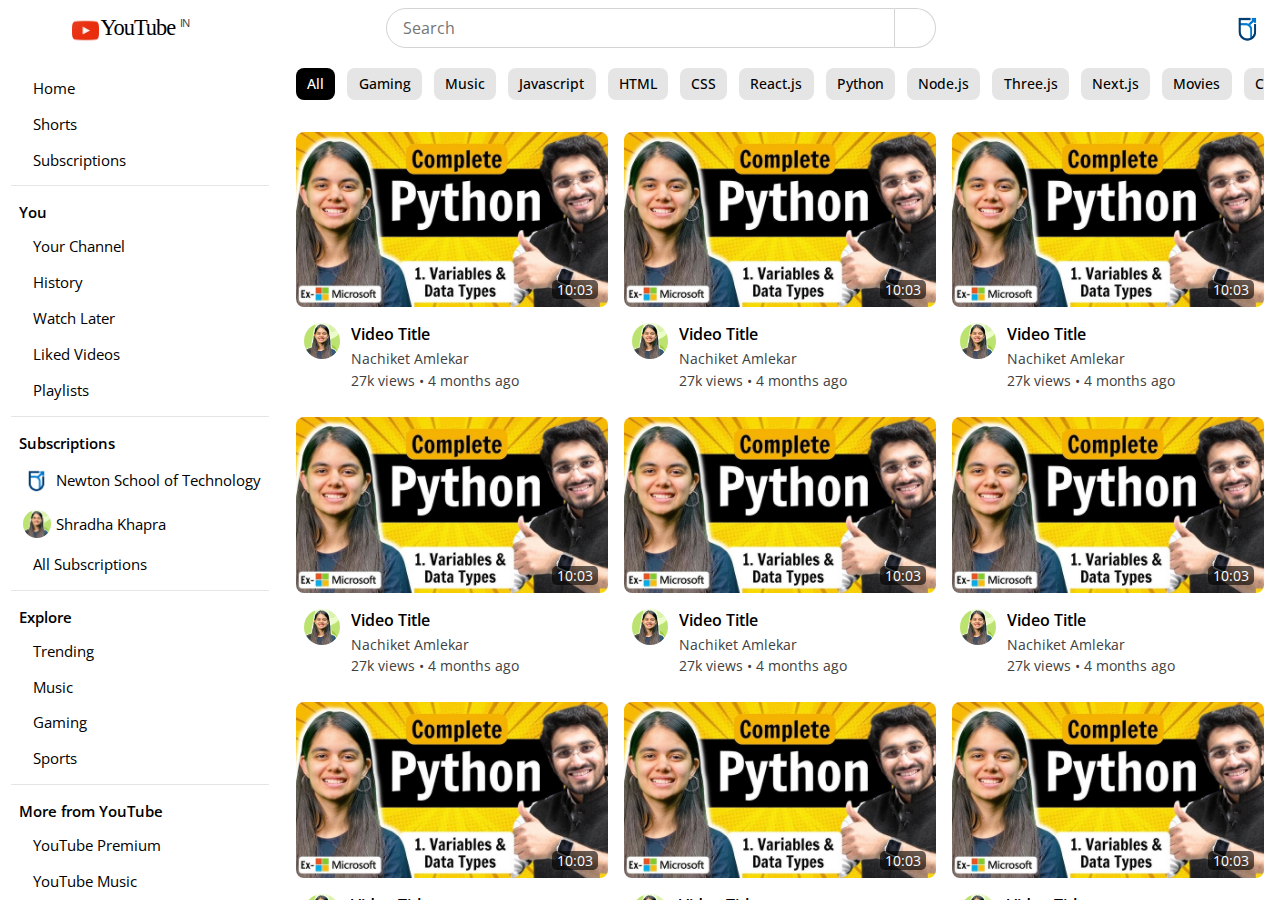
<file: index.html>
<!DOCTYPE html>
<html lang="en">
<head>
    <meta charset="UTF-8">
    <meta name="viewport" content="width=device-width, initial-scale=1.0">
    <title>Youtube Clone</title>
    <link rel="stylesheet" href="https://unicons.iconscout.com/release/v4.0.8/css/line.css">
    <link rel="stylesheet" href="style.css">
    <link rel="preconnect" href="https://fonts.googleapis.com">
<link rel="preconnect" href="https://fonts.gstatic.com" crossorigin>
<link href="https://fonts.googleapis.com/css2?family=Open+Sans:ital,wght@0,300..800;1,300..800&display=swap" rel="stylesheet">
<link href="https://db.onlinewebfonts.com/c/b491db99790e4fce858c18892824b2a5?family=Trade+Gothic+Next+LT+Pro+BdCn" rel="stylesheet">
<link href="https://db.onlinewebfonts.com/c/72eadd18f904323febf7fefb086fde78?family=Trade+Gothic+Next+LT+Pro+Cn" rel="stylesheet">
<link rel="icon" href="logo.png">

</head>
<body class="sidebar-hidden">
    <div class="container">
        <!-- Header  /   Navbar  -->
        <header>
            <nav class="navbar">
                <div class="nav-section nav-left">
                    <button class="nav-button menu-button">
                        <i class="uil uil-bars"></i>
                    </button>
                    <a href="index.html" class="nav-logo">
                        <img src="logo.png" alt="Logo" class="logo-img">
                        <h2 class="logo-text">YouTube<sup>IN</sup></h2>
                    </a>
                </div>

                <div class="nav-section nav-center">
                    <form action="#" class="search-form">
                        <input type="search" required placeholder="Search" class="search-input">
                        <button class="nav-button search-button">
                            <i class="uil uil-search"></i>
                        </button>
                    </form>

                    <button class="nav-button mic-button">
                        <i class="uil uil-microphone"></i>
                    </button>
                </div>

                <div class="nav-section nav-right">
                    <button class="nav-button search-button">
                        <i class="uil uil-search"></i>
                    </button>
                    <button class="nav-button theme-button">
                        <i class="uil uil-moon"></i>
                    </button>
                    <img src="main-icon.png" alt="User img" class="user-img">
                </div>
            </nav>
        </header>

        <main class="main-layout">
            <div class="screen-overlay"></div>
            <!-- Sidebar  -->
            <aside class="sidebar">
                <div class="nav-section nav-left">
                    <button class="nav-button menu-button">
                        <i class="uil uil-bars"></i>
                    </button>
                    <a href="#" class="nav-logo">
                        <img src="logo.png" alt="Logo" class="logo-img">
                        <h2 class="logo-text">YouTube<sup>IN</sup></h2>
                    </a>
                </div>
                <div class="link-container">
                    <div class="link-section">
                        <a href="#" class="link-item">
                            <i class="uil uil-estate"></i> Home
                        </a>
                    </div>
                    <div class="link-section">
                        <a href="#" class="link-item">
                            <i class="uil uil-video"></i> Shorts
                        </a>
                    </div>
                    <div class="link-section">
                        <a href="#" class="link-item">
                            <i class="uil uil-tv-retro"></i> Subscriptions
                        </a>
                    </div>
                    <div class="section-seperator"></div>

                    <div class="link-section">
                        <h4 class="section-title">You</h4>
                        <a href="#" class="link-item">
                            <i class="uil uil-user-square"></i> Your Channel
                        </a>
                    </div>
                    <div class="link-section">
                        <a href="#" class="link-item">
                            <i class="uil uil-history"></i> History
                        </a>
                    </div>
                    <div class="link-section">
                        <a href="#" class="link-item">
                            <i class="uil uil-clock"></i> Watch Later
                        </a>
                    </div>
                    <div class="link-section">
                        <a href="#" class="link-item">
                            <i class="uil uil-thumbs-up"></i> Liked Videos
                        </a>
                    </div>
                    <div class="link-section">
                        <a href="#" class="link-item">
                            <i class="uil uil-document-layout-right"></i> Playlists
                        </a>
                    </div>
                    <div class="section-seperator"></div>

                    <div class="link-section">
                        <h4 class="section-title">Subscriptions</h4>
                        <a href="#" class="link-item">
                            <img src="main-icon.png" alt="icon" class="icon"> Newton School of Technology
                        </a>
                    </div>
                    <div class="link-section">
                        <a href="#" class="link-item">
                            <img src="icon.png" alt="icon" class="icon"> Shradha Khapra
                        </a>
                    </div>
                    <div class="link-section">
                        <a href="#" class="link-item">
                            <i class="uil uil-list-ul"></i> All Subscriptions
                        </a>
                    </div>
                    <div class="section-seperator"></div>

                    <div class="link-section">
                        <h4 class="section-title">Explore</h4>
                        <a href="#" class="link-item">
                            <i class="uil uil-fire"></i> Trending
                        </a>
                    </div>
                    <div class="link-section">
                        <a href="#" class="link-item">
                            <i class="uil uil-music"></i> Music
                        </a>
                    </div>
                    <div class="link-section">
                        <a href="#" class="link-item">
                            <i class="uil uil-basketball"></i> Gaming
                        </a>
                    </div>
                    <div class="link-section">
                        <a href="#" class="link-item">
                            <i class="uil uil-trophy"></i> Sports
                        </a>
                    </div>
                    <div class="section-seperator"></div>

                    <div class="link-section">
                        <h4 class="section-title">More from YouTube</h4>
                        <a href="#" class="link-item">
                            <i class="uil uil-shield-plus"></i> YouTube Premium
                        </a>
                    </div>
                    <div class="link-section">
                        <a href="#" class="link-item">
                            <i class="uil uil-headphones-alt"></i> YouTube Music
                        </a>
                    </div>
                    <div class="link-section">
                        <a href="#" class="link-item">
                            <i class="uil uil-airplay"></i> YouTube Kids
                        </a>
                    </div>
                    <div class="section-seperator"></div>

                    <div class="link-section">
                        <a href="#" class="link-item">
                            <i class="uil uil-setting"></i> Settings
                        </a>
                    </div>
                    <div class="link-section">
                        <a href="#" class="link-item">
                            <i class="uil uil-file-medical-alt"></i> Report
                        </a>
                    </div>
                    <div class="link-section">
                        <a href="#" class="link-item">
                            <i class="uil uil-question-circle"></i> Help
                        </a>
                    </div>
                    <div class="link-section">
                        <a href="#" class="link-item">
                            <i class="uil uil-exclamation-triangle"></i> Feedback
                        </a>
                    </div>
                    <div class="section-seperator"></div>
                </div>
            </aside>

            <div class="content-wrapper">
                <!-- Category List  -->
                <div class="category-list">
                    <button class="category-button active">All</button>
                    <button class="category-button">Gaming</button>
                    <button class="category-button">Music</button>
                    <button class="category-button">Javascript</button>
                    <button class="category-button">HTML</button>
                    <button class="category-button">CSS</button>
                    <button class="category-button">React.js</button>
                    <button class="category-button">Python</button>
                    <button class="category-button">Node.js</button>
                    <button class="category-button">Three.js</button>
                    <button class="category-button">Next.js</button>
                    <button class="category-button">Movies</button>
                    <button class="category-button">C++</button>
                    <button class="category-button">Java</button>
                    <button class="category-button">Coding</button>
                    <button class="category-button">Typescript</button>
                    <button class="category-button">MongoDB</button>
                    <button class="category-button">Express.js</button>
                    <button class="category-button">Django</button>
                    <button class="category-button">Trailers</button>
                    <button class="category-button">Teasers</button>
                    <button class="category-button">DSA</button>
                    <button class="category-button">NST</button>
                    <button class="category-button">NSAT</button>
                </div>

                <!-- Video List  -->
                <div class="video-list">
                    <a href="play-vid.html" class="video-card">
                        <div class="thumbnail-container">
                            <img src="thumbnail.png" alt="Thumbnail" class="thumbnail">
                            <p class="duration">10:03</p>
                        </div>
                        <div class="video-info">
                            <img src="icon.png" alt="icon" class="icon">
                            <div class="video-details">
                                <h2 class="title">Video Title</h2>
                                <p class="channel-name">Nachiket Amlekar</p>
                                <p class="views">27k views &bull; 4 months ago</p>
                            </div>
                        </div>
                    </a> 
                    <a href="#" class="video-card">
                        <div class="thumbnail-container">
                            <img src="thumbnail.png" alt="Thumbnail" class="thumbnail">
                            <p class="duration">10:03</p>
                        </div>
                        <div class="video-info">
                            <img src="icon.png" alt="icon" class="icon">
                            <div class="video-details">
                                <h2 class="title">Video Title</h2>
                                <p class="channel-name">Nachiket Amlekar</p>
                                <p class="views">27k views &bull; 4 months ago</p>
                            </div>
                        </div>
                    </a>
                    <a href="#" class="video-card">
                        <div class="thumbnail-container">
                            <img src="thumbnail.png" alt="Thumbnail" class="thumbnail">
                            <p class="duration">10:03</p>
                        </div>
                        <div class="video-info">
                            <img src="icon.png" alt="icon" class="icon">
                            <div class="video-details">
                                <h2 class="title">Video Title</h2>
                                <p class="channel-name">Nachiket Amlekar</p>
                                <p class="views">27k views &bull; 4 months ago</p>
                            </div>
                        </div>
                    </a>
                    <a href="#" class="video-card">
                        <div class="thumbnail-container">
                            <img src="thumbnail.png" alt="Thumbnail" class="thumbnail">
                            <p class="duration">10:03</p>
                        </div>
                        <div class="video-info">
                            <img src="icon.png" alt="icon" class="icon">
                            <div class="video-details">
                                <h2 class="title">Video Title</h2>
                                <p class="channel-name">Nachiket Amlekar</p>
                                <p class="views">27k views &bull; 4 months ago</p>
                            </div>
                        </div>
                    </a>
                    <a href="#" class="video-card">
                        <div class="thumbnail-container">
                            <img src="thumbnail.png" alt="Thumbnail" class="thumbnail">
                            <p class="duration">10:03</p>
                        </div>
                        <div class="video-info">
                            <img src="icon.png" alt="icon" class="icon">
                            <div class="video-details">
                                <h2 class="title">Video Title</h2>
                                <p class="channel-name">Nachiket Amlekar</p>
                                <p class="views">27k views &bull; 4 months ago</p>
                            </div>
                        </div>
                    </a>
                    <a href="#" class="video-card">
                        <div class="thumbnail-container">
                            <img src="thumbnail.png" alt="Thumbnail" class="thumbnail">
                            <p class="duration">10:03</p>
                        </div>
                        <div class="video-info">
                            <img src="icon.png" alt="icon" class="icon">
                            <div class="video-details">
                                <h2 class="title">Video Title</h2>
                                <p class="channel-name">Nachiket Amlekar</p>
                                <p class="views">27k views &bull; 4 months ago</p>
                            </div>
                        </div>
                    </a> 
                    <a href="#" class="video-card">
                        <div class="thumbnail-container">
                            <img src="thumbnail.png" alt="Thumbnail" class="thumbnail">
                            <p class="duration">10:03</p>
                        </div>
                        <div class="video-info">
                            <img src="icon.png" alt="icon" class="icon">
                            <div class="video-details">
                                <h2 class="title">Video Title</h2>
                                <p class="channel-name">Nachiket Amlekar</p>
                                <p class="views">27k views &bull; 4 months ago</p>
                            </div>
                        </div>
                    </a> 
                    <a href="#" class="video-card">
                        <div class="thumbnail-container">
                            <img src="thumbnail.png" alt="Thumbnail" class="thumbnail">
                            <p class="duration">10:03</p>
                        </div>
                        <div class="video-info">
                            <img src="icon.png" alt="icon" class="icon">
                            <div class="video-details">
                                <h2 class="title">Video Title</h2>
                                <p class="channel-name">Nachiket Amlekar</p>
                                <p class="views">27k views &bull; 4 months ago</p>
                            </div>
                        </div>
                    </a> 
                    <a href="#" class="video-card">
                        <div class="thumbnail-container">
                            <img src="thumbnail.png" alt="Thumbnail" class="thumbnail">
                            <p class="duration">10:03</p>
                        </div>
                        <div class="video-info">
                            <img src="icon.png" alt="icon" class="icon">
                            <div class="video-details">
                                <h2 class="title">Video Title</h2>
                                <p class="channel-name">Nachiket Amlekar</p>
                                <p class="views">27k views &bull; 4 months ago</p>
                            </div>
                        </div>
                    </a> 
                    <a href="#" class="video-card">
                        <div class="thumbnail-container">
                            <img src="thumbnail.png" alt="Thumbnail" class="thumbnail">
                            <p class="duration">10:03</p>
                        </div>
                        <div class="video-info">
                            <img src="icon.png" alt="icon" class="icon">
                            <div class="video-details">
                                <h2 class="title">Video Title</h2>
                                <p class="channel-name">Nachiket Amlekar</p>
                                <p class="views">27k views &bull; 4 months ago</p>
                            </div>
                        </div>
                    </a> 
                    <a href="#" class="video-card">
                        <div class="thumbnail-container">
                            <img src="thumbnail.png" alt="Thumbnail" class="thumbnail">
                            <p class="duration">10:03</p>
                        </div>
                        <div class="video-info">
                            <img src="icon.png" alt="icon" class="icon">
                            <div class="video-details">
                                <h2 class="title">Video Title</h2>
                                <p class="channel-name">Nachiket Amlekar</p>
                                <p class="views">27k views &bull; 4 months ago</p>
                            </div>
                        </div>
                    </a> 
                    <a href="#" class="video-card">
                        <div class="thumbnail-container">
                            <img src="thumbnail.png" alt="Thumbnail" class="thumbnail">
                            <p class="duration">10:03</p>
                        </div>
                        <div class="video-info">
                            <img src="icon.png" alt="icon" class="icon">
                            <div class="video-details">
                                <h2 class="title">Video Title</h2>
                                <p class="channel-name">Nachiket Amlekar</p>
                                <p class="views">27k views &bull; 4 months ago</p>
                            </div>
                        </div>
                    </a> 
                    <a href="#" class="video-card">
                        <div class="thumbnail-container">
                            <img src="thumbnail.png" alt="Thumbnail" class="thumbnail">
                            <p class="duration">10:03</p>
                        </div>
                        <div class="video-info">
                            <img src="icon.png" alt="icon" class="icon">
                            <div class="video-details">
                                <h2 class="title">Video Title</h2>
                                <p class="channel-name">Nachiket Amlekar</p>
                                <p class="views">27k views &bull; 4 months ago</p>
                            </div>
                        </div>
                    </a> 
                </div>
            </div>


        </main>
    </div>
    <script src="script.js"></script>
</body>
</html>
</file>
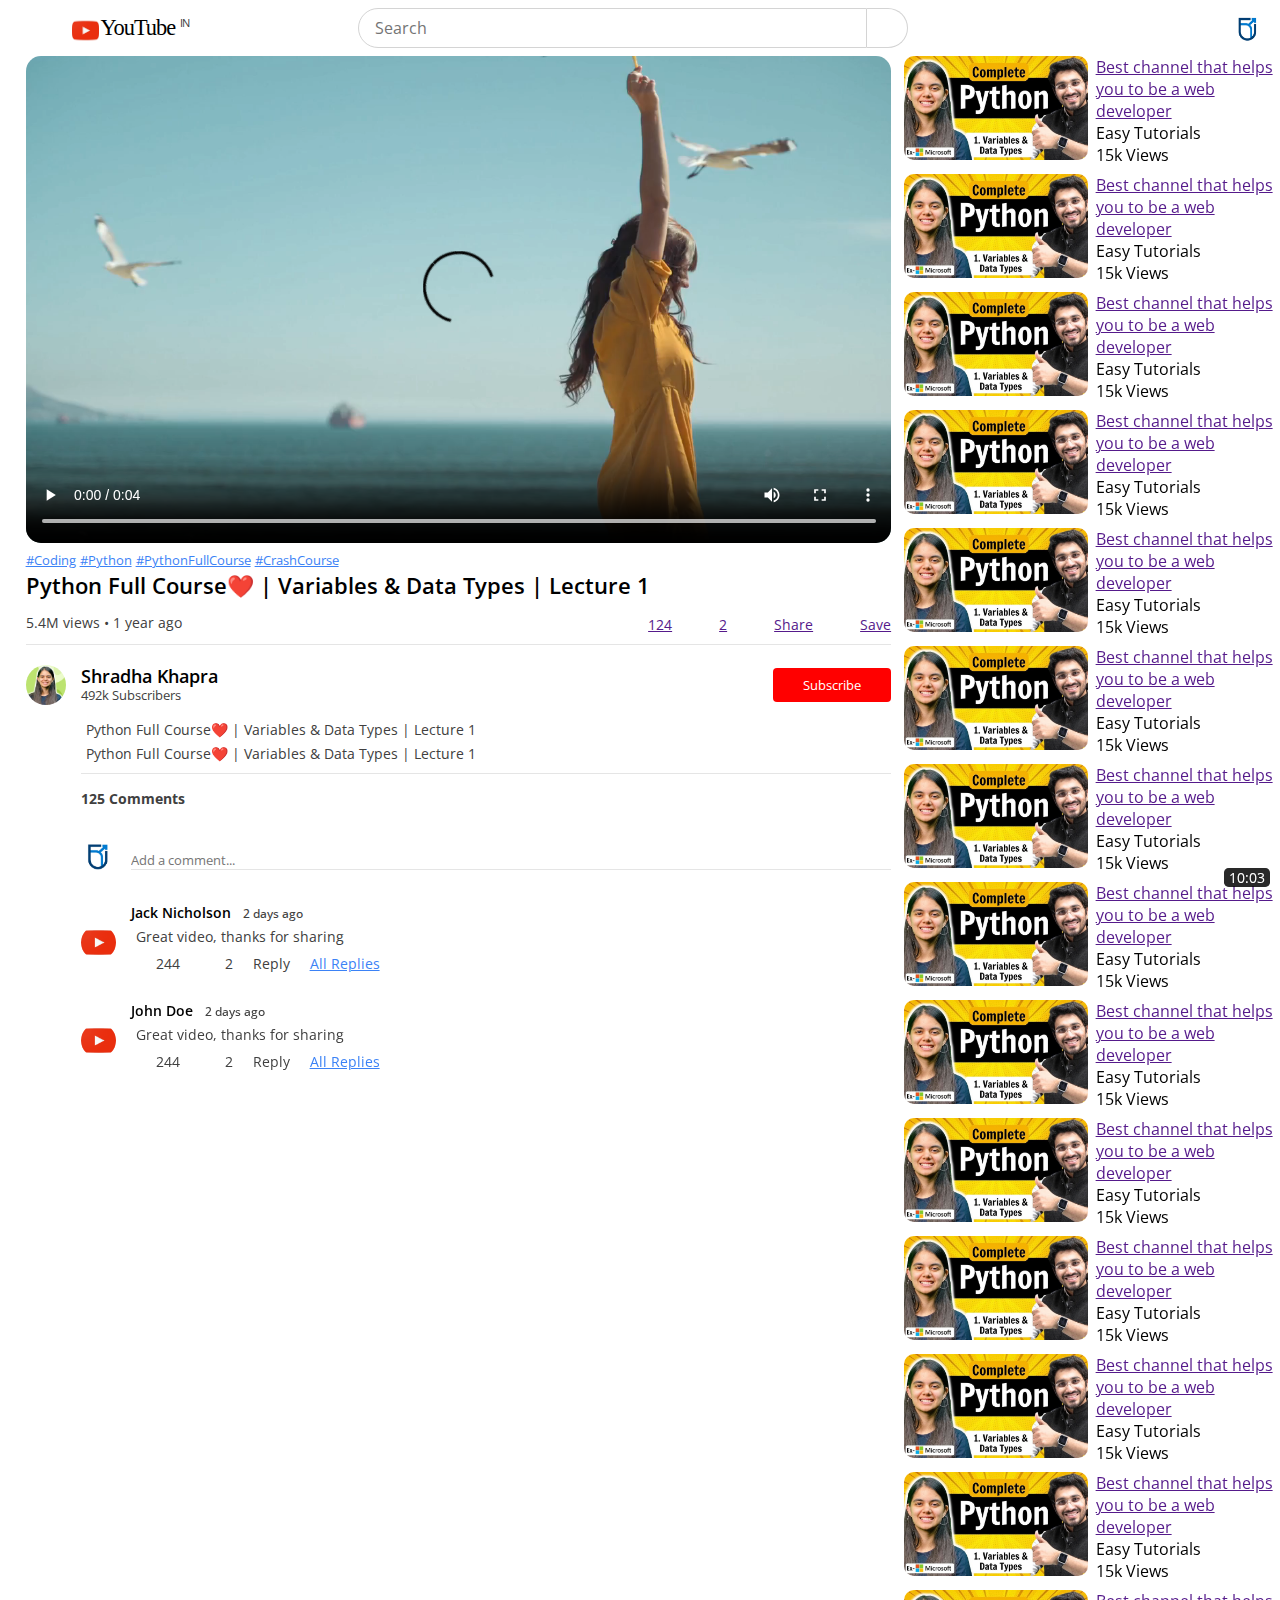
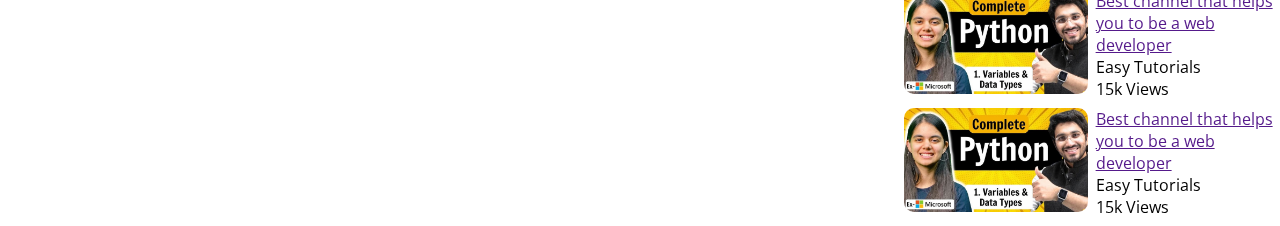
<file: play-vid.html>
<!DOCTYPE html>
<html lang="en">
<head>
    <meta charset="UTF-8">
    <meta name="viewport" content="width=device-width, initial-scale=1.0">
    <title>Play Video</title>
    <link rel="stylesheet" href="https://unicons.iconscout.com/release/v4.0.8/css/line.css">
    <link rel="stylesheet" href="style1.css">
    <link rel="preconnect" href="https://fonts.googleapis.com">
<link rel="preconnect" href="https://fonts.gstatic.com" crossorigin>
<link href="https://fonts.googleapis.com/css2?family=Open+Sans:ital,wght@0,300..800;1,300..800&display=swap" rel="stylesheet">
<link href="https://db.onlinewebfonts.com/c/b491db99790e4fce858c18892824b2a5?family=Trade+Gothic+Next+LT+Pro+BdCn" rel="stylesheet">
<link href="https://db.onlinewebfonts.com/c/72eadd18f904323febf7fefb086fde78?family=Trade+Gothic+Next+LT+Pro+Cn" rel="stylesheet">
<link rel="icon" href="logo.png">
</head>
<body class="sidebar-hidden">
    <div class="container">
        <header>
            <nav class="navbar">
                <div class="nav-section nav-left">
                    <button class="nav-button menu-button">
                        <i class="uil uil-bars"></i>
                    </button>
                    <a href="index.html" class="nav-logo">
                        <img src="logo.png" alt="Logo" class="logo-img">
                        <h2 class="logo-text">YouTube<sup>IN</sup></h2>
                    </a>
                </div>

                <div class="nav-section nav-center">
                    <form action="#" class="search-form">
                        <input type="search" required placeholder="Search" class="search-input">
                        <button class="nav-button search-button">
                            <i class="uil uil-search"></i>
                        </button>
                    </form>

                    <button class="nav-button mic-button">
                        <i class="uil uil-microphone"></i>
                    </button>
                </div>

                <div class="nav-section nav-right">
                    <button class="nav-button search-button">
                        <i class="uil uil-search"></i>
                    </button>
                    <button class="nav-button theme-button">
                        <i class="uil uil-moon"></i>
                    </button>
                    <img src="main-icon.png" alt="User img" class="user-img">
                </div>
            </nav>
        </header>
        <div class="main-layout">
            <div class="screen-overlay"></div>
            <aside class="sidebar">
                <div class="nav-section nav-left">
                    <button class="nav-button menu-button">
                        <i class="uil uil-bars"></i>
                    </button>
                    <a href="#" class="nav-logo">
                        <img src="logo.png" alt="Logo" class="logo-img">
                        <h2 class="logo-text">YouTube<sup>IN</sup></h2>
                    </a>
                </div>
                <div class="link-container">
                    <div class="link-section">
                        <a href="#" class="link-item">
                            <i class="uil uil-estate"></i> Home
                        </a>
                    </div>
                    <div class="link-section">
                        <a href="#" class="link-item">
                            <i class="uil uil-video"></i> Shorts
                        </a>
                    </div>
                    <div class="link-section">
                        <a href="#" class="link-item">
                            <i class="uil uil-tv-retro"></i> Subscriptions
                        </a>
                    </div>
                    <div class="section-seperator"></div>

                    <div class="link-section">
                        <h4 class="section-title">You</h4>
                        <a href="#" class="link-item">
                            <i class="uil uil-user-square"></i> Your Channel
                        </a>
                    </div>
                    <div class="link-section">
                        <a href="#" class="link-item">
                            <i class="uil uil-history"></i> History
                        </a>
                    </div>
                    <div class="link-section">
                        <a href="#" class="link-item">
                            <i class="uil uil-clock"></i> Watch Later
                        </a>
                    </div>
                    <div class="link-section">
                        <a href="#" class="link-item">
                            <i class="uil uil-thumbs-up"></i> Liked Videos
                        </a>
                    </div>
                    <div class="link-section">
                        <a href="#" class="link-item">
                            <i class="uil uil-document-layout-right"></i> Playlists
                        </a>
                    </div>
                    <div class="section-seperator"></div>

                    <div class="link-section">
                        <h4 class="section-title">Subscriptions</h4>
                        <a href="#" class="link-item">
                            <img src="main-icon.png" alt="icon" class="icon"> Newton School of Technology
                        </a>
                    </div>
                    <div class="link-section">
                        <a href="#" class="link-item">
                            <img src="icon.png" alt="icon" class="icon"> Shradha Khapra
                        </a>
                    </div>
                    <div class="link-section">
                        <a href="#" class="link-item">
                            <i class="uil uil-list-ul"></i> All Subscriptions
                        </a>
                    </div>
                    <div class="section-seperator"></div>

                    <div class="link-section">
                        <h4 class="section-title">Explore</h4>
                        <a href="#" class="link-item">
                            <i class="uil uil-fire"></i> Trending
                        </a>
                    </div>
                    <div class="link-section">
                        <a href="#" class="link-item">
                            <i class="uil uil-music"></i> Music
                        </a>
                    </div>
                    <div class="link-section">
                        <a href="#" class="link-item">
                            <i class="uil uil-basketball"></i> Gaming
                        </a>
                    </div>
                    <div class="link-section">
                        <a href="#" class="link-item">
                            <i class="uil uil-trophy"></i> Sports
                        </a>
                    </div>
                    <div class="section-seperator"></div>

                    <div class="link-section">
                        <h4 class="section-title">More from YouTube</h4>
                        <a href="#" class="link-item">
                            <i class="uil uil-shield-plus"></i> YouTube Premium
                        </a>
                    </div>
                    <div class="link-section">
                        <a href="#" class="link-item">
                            <i class="uil uil-headphones-alt"></i> YouTube Music
                        </a>
                    </div>
                    <div class="link-section">
                        <a href="#" class="link-item">
                            <i class="uil uil-airplay"></i> YouTube Kids
                        </a>
                    </div>
                    <div class="section-seperator"></div>

                    <div class="link-section">
                        <a href="#" class="link-item">
                            <i class="uil uil-setting"></i> Settings
                        </a>
                    </div>
                    <div class="link-section">
                        <a href="#" class="link-item">
                            <i class="uil uil-file-medical-alt"></i> Report
                        </a>
                    </div>
                    <div class="link-section">
                        <a href="#" class="link-item">
                            <i class="uil uil-question-circle"></i> Help
                        </a>
                    </div>
                    <div class="link-section">
                        <a href="#" class="link-item">
                            <i class="uil uil-exclamation-triangle"></i> Feedback
                        </a>
                    </div>
                    <div class="section-seperator"></div>
                </div>
            </aside>
        </div>

    <div class="play-container">
        <div class="row">
            <div class="play-vid">
                <video controls autoplay>
                    <source src="video.mp4" type="video/mp4">
                </video>
                <div class="tags">
                    <a href="">#Coding</a> <a href="">#Python</a> <a href="">#PythonFullCourse</a> <a href="">#CrashCourse</a>
                </div>
                <h3>Python Full Course❤️ | Variables & Data Types | Lecture 1</h3>
                <div class="play-vid-info">
                    <p>5.4M views &bull; 1 year ago</p>
                    <div>
                        <a href=""><i class="uil uil-thumbs-up"></i>124</a>
                        <a href=""><i class="uil uil-thumbs-down"></i>2</a>
                        <a href=""><i class="uil uil-share"></i>Share</a>
                        <a href=""><i class="uil uil-save"></i>Save</a>
                    </div>
                </div>
                <hr>
                <div class="publisher">
                    <img src="icon.png" alt="">
                    <div>
                        <p>Shradha Khapra</p>
                        <span>492k Subscribers</span>
                    </div>
                    <button type="button">Subscribe</button>
                </div>
                <div class="vid-description">
                    <p>Python Full Course❤️ | Variables & Data Types | Lecture 1</p>
                    <p>Python Full Course❤️ | Variables & Data Types | Lecture 1</p> 
                    <hr>
                    <h4>125 Comments</h4>
                    <div class="add-comment">
                        <img src="main-icon.png" alt="icon">
                        <input type="text" placeholder="Add a comment...">
                    </div>
                    <div class="old-comment">
                        <img src="logo.png" alt="icon">
                        <div>
                            <h3>Jack Nicholson <span>2 days ago</span></h3>
                            <p>Great video, thanks for sharing</p>
                            <div class="comment-action">
                                <i class="uil uil-thumbs-up"></i>
                                <span>244</span>
                                <i class="uil uil-thumbs-down"></i>
                                <span>2</span>
                                <span>Reply</span>
                                <a href="">All Replies</a>
                            </div>
                        </div>
                    </div>
                    <div class="old-comment">
                        <img src="logo.png" alt="icon">
                        <div>
                            <h3>John Doe <span>2 days ago</span></h3>
                            <p>Great video, thanks for sharing</p>
                            <div class="comment-action">
                                <i class="uil uil-thumbs-up"></i>
                                <span>244</span>
                                <i class="uil uil-thumbs-down"></i>
                                <span>2</span>
                                <span>Reply</span>
                                <a href="">All Replies</a>
                            </div>
                        </div>
                    </div>
                </div>
            </div>
            <div class="right-sidebar">
                <div class="side-vid-list">
                    <a href="" class="small-thumbnail"><img src="thumbnail.png" alt=""><p class="duration">10:03</p></a>
                    <div class="vid-info">
                        <a href="">Best channel that helps you to be a web developer</a>
                        <p>Easy Tutorials</p>
                        <p>15k Views</p>
                    </div>
                </div>
                <div class="side-vid-list">
                    <a href="" class="small-thumbnail"><img src="thumbnail.png" alt=""><p class="duration">10:03</p></a>
                    <div class="vid-info">
                        <a href="">Best channel that helps you to be a web developer</a>
                        <p>Easy Tutorials</p>
                        <p>15k Views</p>
                    </div>
                </div>
                <div class="side-vid-list">
                    <a href="" class="small-thumbnail"><img src="thumbnail.png" alt=""></a>
                    <div class="vid-info">
                        <a href="">Best channel that helps you to be a web developer</a>
                        <p>Easy Tutorials</p>
                        <p>15k Views</p>
                    </div>
                </div>
                <div class="side-vid-list">
                    <a href="" class="small-thumbnail"><img src="thumbnail.png" alt=""></a>
                    <div class="vid-info">
                        <a href="">Best channel that helps you to be a web developer</a>
                        <p>Easy Tutorials</p>
                        <p>15k Views</p>
                    </div>
                </div>
                <div class="side-vid-list">
                    <a href="" class="small-thumbnail"><img src="thumbnail.png" alt=""></a>
                    <div class="vid-info">
                        <a href="">Best channel that helps you to be a web developer</a>
                        <p>Easy Tutorials</p>
                        <p>15k Views</p>
                    </div>
                </div>
                <div class="side-vid-list">
                    <a href="" class="small-thumbnail"><img src="thumbnail.png" alt=""></a>
                    <div class="vid-info">
                        <a href="">Best channel that helps you to be a web developer</a>
                        <p>Easy Tutorials</p>
                        <p>15k Views</p>
                    </div>
                </div>
                <div class="side-vid-list">
                    <a href="" class="small-thumbnail"><img src="thumbnail.png" alt=""></a>
                    <div class="vid-info">
                        <a href="">Best channel that helps you to be a web developer</a>
                        <p>Easy Tutorials</p>
                        <p>15k Views</p>
                    </div>
                </div>
                <div class="side-vid-list">
                    <a href="" class="small-thumbnail"><img src="thumbnail.png" alt=""></a>
                    <div class="vid-info">
                        <a href="">Best channel that helps you to be a web developer</a>
                        <p>Easy Tutorials</p>
                        <p>15k Views</p>
                    </div>
                </div>
                <div class="side-vid-list">
                    <a href="" class="small-thumbnail"><img src="thumbnail.png" alt=""></a>
                    <div class="vid-info">
                        <a href="">Best channel that helps you to be a web developer</a>
                        <p>Easy Tutorials</p>
                        <p>15k Views</p>
                    </div>
                </div>
                <div class="side-vid-list">
                    <a href="" class="small-thumbnail"><img src="thumbnail.png" alt=""></a>
                    <div class="vid-info">
                        <a href="">Best channel that helps you to be a web developer</a>
                        <p>Easy Tutorials</p>
                        <p>15k Views</p>
                    </div>
                </div>
                <div class="side-vid-list">
                    <a href="" class="small-thumbnail"><img src="thumbnail.png" alt=""></a>
                    <div class="vid-info">
                        <a href="">Best channel that helps you to be a web developer</a>
                        <p>Easy Tutorials</p>
                        <p>15k Views</p>
                    </div>
                </div>
                <div class="side-vid-list">
                    <a href="" class="small-thumbnail"><img src="thumbnail.png" alt=""></a>
                    <div class="vid-info">
                        <a href="">Best channel that helps you to be a web developer</a>
                        <p>Easy Tutorials</p>
                        <p>15k Views</p>
                    </div>
                </div>
                <div class="side-vid-list">
                    <a href="" class="small-thumbnail"><img src="thumbnail.png" alt=""></a>
                    <div class="vid-info">
                        <a href="">Best channel that helps you to be a web developer</a>
                        <p>Easy Tutorials</p>
                        <p>15k Views</p>
                    </div>
                </div>
                <div class="side-vid-list">
                    <a href="" class="small-thumbnail"><img src="thumbnail.png" alt=""></a>
                    <div class="vid-info">
                        <a href="">Best channel that helps you to be a web developer</a>
                        <p>Easy Tutorials</p>
                        <p>15k Views</p>
                    </div>
                </div>
                <div class="side-vid-list">
                    <a href="" class="small-thumbnail"><img src="thumbnail.png" alt=""></a>
                    <div class="vid-info">
                        <a href="">Best channel that helps you to be a web developer</a>
                        <p>Easy Tutorials</p>
                        <p>15k Views</p>
                    </div>
                </div>
            </div>
        </div>
    </div>
</div>
<script src="script1.js"></script>
</body>
</html>
</file>
<file: style.css>
*{
    margin: 0;
    padding: 0;
    box-sizing: border-box;
    font-family: "Open sans", sans-serif;
}

/* Color variables for light theme */
:root{
    --white-color: #fff;
    --light-gray-color: #e5e5e5;
    --black-color: #000;
    --light-white-color: #f0f0f0;
    --border-color: #d4d4d4;
    --primary-color: #3b82f6;
    --secondary-color: #404040;
    --overlay-dark-color: rgba(0,0,0,0.6);
}

body.dark-mode{
    --white-color: #171717;
    --light-gray-color: #404040;
    --black-color: #fff;
    --light-white-color: #333;
    --border-color: #737373;
    --secondary-color: #d4d4d4;
}

body{
    background: var(--white-color);
    color: var(--black-color);
}

.container{
    display: flex;
    flex-direction: column;
    max-height: 100vh;
}

header, .category-list{
    position: sticky;
    top: 0;
    z-index: 10;
    background: var(--white-color);
}

.navbar{
    display: flex;
    gap: 2rem;
    align-items: center;
    justify-content: space-between;
    padding: 0.5rem 1rem;
}

.container :where(.nav-section, .search-form, .nav-logo){
    display: flex;
    align-items: center;
}

.container .nav-section{
    gap: 1rem;
}

.container .nav-button{
    border: none;
    cursor: pointer;
    height: 40px;
    width: 40px;
    border-radius: 50%;
    background: none;
}

.container .nav-button:hover{
    background-color: var(--light-gray-color);
}

.container .nav-button i{
    color: var(--black-color);
    display: flex;
    font-size: 1.5rem;
    align-items: center;
    justify-content: center;
}

.container :where(.user-img){
    width: 32px;
    cursor: pointer;
    border-radius: 50%;
    background-color: var(--white-color);
}

.logo-img{
    width: 27px;
    margin-top: 4px;
    cursor: pointer;
}

.container .nav-logo{
    gap: 0.1rem;
    display: flex;
    align-items: center;
    justify-content: center; 
    text-decoration: none;
}

.container .nav-logo .logo-text{
    font-size: 1.4rem;
    letter-spacing: -1px;
    font-family: "Trade Gothic Next LT Pro Cn";
    color: var(--black-color);
    font-weight: 500;
}

.container .nav-logo .logo-text sup{
    font-size: 0.7rem;
    padding: 5px 5px 15px;
    font-weight: 400;
    opacity: 80%;
}

.navbar .nav-center{
    display: flex;
    gap: 0.5rem;
    width: 100%;
    justify-content: center;
}

.navbar .search-form{
    max-width: 550px;
    flex: 1;
    height: 40px;

}

.navbar .search-form .search-input{
    width: 100%;
    height: 100%;
    padding: 0 1rem;
    outline: none;
    font-size: 1rem;
    color: var(--black-color);
    background: var(--white-color);
    border: 1px solid var(--border-color);
    border-radius: 3.1rem 0 0 3.1rem;
}

.navbar .search-form .search-input:focus{
    border-color: var(--primary-color);
}

.navbar .search-form .search-button{
    width: auto;
    padding: 0 1.25rem;
    border-radius: 0 3.1rem 3.1rem 0;
    border: 1px solid var(--border-color);
    border-left: 0;
}

.navbar .nav-right .search-button{
    display: none;
}

.main-layout{
    display: flex;
    overflow-y: auto;
    scrollbar-color: #a6a6a6 transparent;
}

.main-layout .sidebar{
    width: 280px;
    padding: 0 0.7rem 0;
    background: var(--white-color);
}

body.sidebar-hidden .main-layout .sidebar{
    width: 0;
    padding: 0;
}

.main-layout .sidebar .nav-left{
    display: none;
    padding: 0.5rem 0.3rem;
}

.sidebar .link-container{
    overflow-y: auto;
    padding: 1rem 0 2rem;
    scrollbar-width: thin;
    height: calc(100vh - 60px);
    scrollbar-color: transparent transparent;
}

.sidebar .link-container:hover{
    scrollbar-color: #a6a6a6 transparent;
}

.sidebar .link-section .link-item{
    display: flex;
    align-items: center;
    font-size: 0.938rem;
    white-space: nowrap;
    padding: 0.37rem 0.75rem;
    margin-bottom: 0.25rem;
    border-radius: 0.5rem;
    color: var(--black-color);
    text-decoration: none;
}

.sidebar .link-section .link-item:hover{
    background: var(--light-gray-color);
}

.sidebar .link-section .link-item i{
    font-size: 1.4rem;
    margin-right: 0.63rem;
}

.sidebar .link-section .section-title{
    font-size: 0.938rem;
    font-weight: 600;
    color: var(--black-color);
    margin: 1rem 0 0.5rem 0.5rem;
}

.sidebar .section-seperator{
    height: 1px;
    margin: 0.625rem 0;
    background: var(--light-gray-color);
}

.main-layout .content-wrapper{
    padding: 0 1rem;
    overflow-x: hidden;
    width: 100%;
}

.content-wrapper .category-list{
    display: flex;
    gap: 0.75rem;
    overflow-x: auto;
    padding: 0.75rem 0 0.75rem;
    scrollbar-width: none;
}

.category-list .category-button{
    border: none;
    cursor: pointer;
    font-size: 0.9rem;
    font-weight: 500;
    background: var(--light-gray-color);
    padding: 0.4rem 0.7rem;
    border-radius: 0.5rem;
    color: var(--black-color);
    white-space: nowrap;
}

.category-list .category-button.active{
    color: var(--white-color);
    background-color: var(--black-color);
    pointer-events: none;
}

.category-list .category-button:hover{
    background: var(--border-color);
}

.content-wrapper .video-list{
    display: grid;
    gap: 1rem;
    padding: 1.25rem 0 4rem;
    grid-template-columns: repeat(auto-fill,minmax(300px,1fr));
}

.video-list .video-card{
    text-decoration: none;
}

.video-list .video-card .video-info{
    display: flex;
    gap: 0.7rem;
    padding: 0.7rem 0.5rem;
}

.video-list .video-card .thumbnail-container{
    position: relative;
}

.video-list .video-card .thumbnail{
    width: 100%;
    border-radius: 0.5rem;
    aspect-ratio: 16 / 9;
}

.video-list .video-card .duration{
    position: absolute;
    right: 0.65rem;
    bottom: 0.8rem;
    color: #fff;
    font-size: 0.875rem;
    padding: 0 0.3rem;
    border-radius: 0.3rem;
    background: var(--overlay-dark-color);
}

.video-list .video-card .icon{
    width: 36px;
    height: 36px;
    border-radius: 50%;
}

.link-section .link-item .icon{
    width: 28px;
    height: 28px;
    margin-right: 5px;
    border-radius: 50%;
}

.video-list .video-card .title{
    font-size: 1rem;
    font-weight: 600;
    color: var(--black-color);
    overflow: hidden;
    display: -webkit-box;
    -webkit-box-orient: vertical;
    -webkit-line-clamp: 2;
}

.video-list .video-card .title:hover{
    color: var(--primary-color);
}

.video-list .video-card p{
    font-size: 0.875rem;
    color: var(--secondary-color);
}

.video-list .video-card .channel-name{
    margin: 0.25rem 0 0.15rem;
}

@media (max-width: 768px){
    .navbar .nav-center{
        display: none;
    }

    .navbar .nav-right .search-button{
        display: block;
    }

    .main-layout .screen-overlay{
        position: absolute;
        left: 0;
        top: 0;
        width: 100%;
        height: 100%;
        z-index: 15;
        background: var(--overlay-dark-color);
        transition: 0.2s ease;
    }

    body.sidebar-hidden .main-layout .screen-overlay{
        opacity: 0;
        pointer-events: none;
    }

    .main-layout .sidebar{
        position: absolute;
        left: 0;
        top: 0;
        z-index: 20;
        height: 100vh;
        transition: 0.2s ease;
    }

    body.sidebar-hidden .main-layout .sidebar{
        left: -280px;

    }
    .main-layout .sidebar .nav-left{
        display: flex;
    }
}

/* Video playing CSS */

.play-container{
    padding-left: 2%;
}

.row{
    display: flex;
    justify-content: space-between;
    flex-wrap: wrap;
}

.play-vid{
    flex-basis: 69%;
}

.right-sidebar{
    flex-basis: 30%;
}

.play-vid video{
    width: 100%;
    border-radius: 15px;
}

.side-vid-list{
    display: flex;
    justify-content: space-between;
    margin-bottom: 8px;
}

.side-vid-list img{
    width: 100%;
}

.side-vid-list .small-thumbnail{
    flex-basis: 49%;
}

.side-vid-list .small-thumbnail img{
    border-radius: 10px;
}

.side-vid-list .vid-info{
    flex-basis: 49%;
}

.play-vid .tags a{
    color: var(--primary-color);
    font-size: 13px;
}

.play-vid h3{
    font-weight: 600;
    font-size: 22px;
}

.play-vid .play-vid-info{
    display: flex;
    align-items: center;
    justify-content: space-between;
    flex-wrap: wrap;
    margin-top: 10px;
    font-size: 14px;
    color: var(--secondary-color);
}

.play-vid .play-vid-info a img{
    width: 20px;
    margin-right: 8px;
}

.play-vid .play-vid-info a{
    display: inline-flex;
    align-items: center;
    margin-left: 15px;
}

.play-vid hr{
    border: 0;
    height: 1px;
    background: var(--light-gray-color);
    margin: 10px 0;
}

.publisher{
    display: flex;
    align-items: center;
    margin-top: 20px;
}

.publisher div{
    flex: 1;
    line-height: 18px;
}

.publisher img{
    width: 40px;
    border-radius: 50%;
    margin-right: 15px;
}

.publisher div p{
    color: var(--black-color);
    font-weight: 600;
    font-size: 18px;
}

.publisher div span{
    font-size: 13px;
    color: var(--secondary-color);
}

.publisher button{
    background: red;
    color: #fff;
    padding: 8px 30px;
    border: 0;
    outline: 0;
    border-radius: 4px;
    cursor: pointer;
}

.vid-description{
    padding-left: 55px;
    margin: 15px 0;
}

.vid-description p{
    font-size: 14px;
    margin: 5px;
    color: var(--secondary-color);
}

.vid-description h4{
    font-size: 14px;
    color: var(--secondary-color);
    margin-top: 15px;
}

.add-comment{
    display: flex;
    align-items: center;
    margin: 30px 0;
}

.add-comment img{
    width: 35px;
    border-radius: 50%;
    margin-right: 15px;
}

.add-comment input{
    border: 0;
    outline: 0;
    border-bottom: 1px solid var(--light-gray-color);
    color: var(--secondary-color);
    width: 100%;
    padding-top: 10px;
    background: transparent;
}

.old-comment{
    display: flex;
    align-items: center;
    margin: 20px 0;
}

.old-comment img{
    width: 35px;
    border-radius: 50%;
    margin-right: 15px;
}

.old-comment h3{
    font-size: 14px;
    margin-bottom: 2px;
}

.old-comment h3 span{
    font-size: 12px;
    color: var(--secondary-color);
    font-weight: 500;
    margin-left: 8px;
}

.old-comment .comment-action{
    display: flex;
    align-items: center;
    margin: 8px 0;
    font-size: 14px;
}

.old-comment .comment-action img{
    border-radius: 0;
    width: 20px;
    margin-right: 5px;
}

.old-comment .comment-action span{
    margin-right: 20px;
    color: var(--secondary-color);
}

.old-comment .comment-action a{
    color: var(--primary-color);
}

@media (max-width: 900px){
    .play-vid{
        flex-basis: 100%;
    }
    .right-sidebar{
        flex-basis: 100%;
    }
    .play-container{
        padding-left: 5%;
    }
    .vid-description{
        padding-left: 0;
    }
    .play-vid .play-vid-info a{
        margin-left: 0;
        margin-right: 15px;
        margin-top: 15px;
    }
}
</file>
<file: style1.css>
*{
    margin: 0;
    padding: 0;
    box-sizing: border-box;
    font-family: "Open sans", sans-serif;
}

/* Color variables for light theme */
:root{
    --white-color: #fff;
    --light-gray-color: #e5e5e5;
    --black-color: #000;
    --light-white-color: #f0f0f0;
    --border-color: #d4d4d4;
    --primary-color: #3b82f6;
    --secondary-color: #404040;
    --overlay-dark-color: rgba(0,0,0,0.6);
}

body.dark-mode{
    --white-color: #171717;
    --light-gray-color: #404040;
    --black-color: #fff;
    --light-white-color: #333;
    --border-color: #737373;
    --secondary-color: #d4d4d4;
}

body{
    background: var(--white-color);
    color: var(--black-color);
}

.container{
    display: flex;
    flex-direction: column;
    max-height: 100vh;
}

header, .category-list{
    position: sticky;
    top: 0;
    z-index: 10;
    background: var(--white-color);
}

.navbar{
    display: flex;
    gap: 2rem;
    align-items: center;
    justify-content: space-between;
    padding: 0.5rem 1rem;
}

.container :where(.nav-section, .search-form, .nav-logo){
    display: flex;
    align-items: center;
}

.container .nav-section{
    gap: 1rem;
}

.container .nav-button{
    border: none;
    cursor: pointer;
    height: 40px;
    width: 40px;
    border-radius: 50%;
    background: none;
}

.container .nav-button:hover{
    background-color: var(--light-gray-color);
}

.container .nav-button i{
    color: var(--black-color);
    display: flex;
    font-size: 1.5rem;
    align-items: center;
    justify-content: center;
}

.container :where( .user-img){
    width: 32px;
    cursor: pointer;
    border-radius: 50%;
    background-color: var(--white-color);
}

.logo-img{
    width: 27px;
    margin-top: 4px;
    cursor: pointer;
}

.container .nav-logo{
    gap: 0.1rem;
    display: flex;
    align-items: center;
    justify-content: center;
    text-decoration: none;
}

.container .nav-logo .logo-text{
    font-size: 1.4rem;
    letter-spacing: -1px;
    font-family: "Trade Gothic Next LT Pro Cn";
    color: var(--black-color);
    font-weight: 500;
}

.container .nav-logo .logo-text sup{
    font-size: 0.7rem;
    padding: 5px 5px 15px;
    font-weight: 400;
    opacity: 80%;
}

.navbar .nav-center{
    display: flex;
    gap: 0.5rem;
    width: 100%;
    justify-content: center;
}

.navbar .search-form{
    max-width: 550px;
    flex: 1;
    height: 40px;

}

.navbar .search-form .search-input{
    width: 100%;
    height: 100%;
    padding: 0 1rem;
    outline: none;
    font-size: 1rem;
    color: var(--black-color);
    background: var(--white-color);
    border: 1px solid var(--border-color);
    border-radius: 3.1rem 0 0 3.1rem;
}

.navbar .search-form .search-input:focus{
    border-color: var(--primary-color);
}

.navbar .search-form .search-button{
    width: auto;
    padding: 0 1.25rem;
    border-radius: 0 3.1rem 3.1rem 0;
    border: 1px solid var(--border-color);
    border-left: 0;
}

.navbar .nav-right .search-button{
    display: none;
}

.main-layout{
    display: flex;
    overflow-y: auto;
    scrollbar-color: #a6a6a6 transparent;
}

.main-layout .sidebar{
    width: 280px;
    padding: 0 0.7rem 0;
    background: var(--white-color);
}

body.sidebar-hidden .main-layout .sidebar{
    width: 0;
    padding: 0;
}

.main-layout .sidebar .nav-left{
    display: none;
    padding: 0.5rem 0.3rem;
}

.sidebar .link-container{
    overflow-y: auto;
    padding: 1rem 0 2rem;
    scrollbar-width: thin;
    height: calc(100vh - 60px);
    scrollbar-color: transparent transparent;
}

.sidebar .link-container:hover{
    scrollbar-color: #a6a6a6 transparent;
}

.sidebar .link-section .link-item{
    display: flex;
    align-items: center;
    font-size: 0.938rem;
    white-space: nowrap;
    padding: 0.37rem 0.75rem;
    margin-bottom: 0.25rem;
    border-radius: 0.5rem;
    color: var(--black-color);
    text-decoration: none;
}

.sidebar .link-section .link-item:hover{
    background: var(--light-gray-color);
}

.sidebar .link-section .link-item i{
    font-size: 1.4rem;
    margin-right: 0.63rem;
}

.sidebar .link-section .section-title{
    font-size: 0.938rem;
    font-weight: 600;
    color: var(--black-color);
    margin: 1rem 0 0.5rem 0.5rem;
}

.sidebar .section-seperator{
    height: 1px;
    margin: 0.625rem 0;
    background: var(--light-gray-color);
}

.main-layout .content-wrapper{
    padding: 0 1rem;
    overflow-x: hidden;
    width: 100%;
}

.content-wrapper .category-list{
    display: flex;
    gap: 0.75rem;
    overflow-x: auto;
    padding: 0.75rem 0 0.75rem;
    scrollbar-width: none;
}

.category-list .category-button{
    border: none;
    cursor: pointer;
    font-size: 0.9rem;
    font-weight: 500;
    background: var(--light-gray-color);
    padding: 0.4rem 0.7rem;
    border-radius: 0.5rem;
    color: var(--black-color);
    white-space: nowrap;
}

.category-list .category-button.active{
    color: var(--white-color);
    background-color: var(--black-color);
    pointer-events: none;
}

.category-list .category-button:hover{
    background: var(--border-color);
}

.content-wrapper .video-list{
    display: grid;
    gap: 1rem;
    padding: 1.25rem 0 4rem;
    grid-template-columns: repeat(auto-fill,minmax(300px,1fr));
}

.video-list .video-card{
    text-decoration: none;
}

.video-list .video-card .video-info{
    display: flex;
    gap: 0.7rem;
    padding: 0.7rem 0.5rem;
}

.video-list .video-card .thumbnail-container{
    position: relative;
}

.video-list .video-card .thumbnail{
    width: 100%;
    border-radius: 0.5rem;
    aspect-ratio: 16 / 9;
}

.video-list .video-card .duration, .side-vid-list .small-thumbnail .duration{
    position: absolute;
    right: 0.65rem;
    bottom: 0.8rem;
    color: #fff;
    font-size: 0.875rem;
    padding: 0 0.3rem;
    border-radius: 0.3rem;
    background: var(--overlay-dark-color);
}

.video-list .video-card .icon{
    width: 36px;
    height: 36px;
    border-radius: 50%;
}

.link-section .link-item .icon{
    width: 28px;
    height: 28px;
    margin-right: 5px;
    border-radius: 50%;
}

.video-list .video-card .title{
    font-size: 1rem;
    font-weight: 600;
    color: var(--black-color);
    overflow: hidden;
    display: -webkit-box;
    -webkit-box-orient: vertical;
    -webkit-line-clamp: 2;
}

.video-list .video-card .title:hover{
    color: var(--primary-color);
}

.video-list .video-card p{
    font-size: 0.875rem;
    color: var(--secondary-color);
}

.video-list .video-card .channel-name{
    margin: 0.25rem 0 0.15rem;
}

@media (max-width: 768px){
    .navbar .nav-center{
        display: none;
    }

    .navbar .nav-right .search-button{
        display: block;
    }

    .main-layout .screen-overlay{
        position: absolute;
        left: 0;
        top: 0;
        width: 100%;
        height: 100%;
        z-index: 15;
        background: var(--overlay-dark-color);
        transition: 0.2s ease;
    }

    body.sidebar-hidden .main-layout .screen-overlay{
        opacity: 0;
        pointer-events: none;
    }

    .main-layout .sidebar{
        position: absolute;
        left: 0;
        top: 0;
        z-index: 20;
        height: 100vh;
        transition: 0.2s ease;
    }

    body.sidebar-hidden .main-layout .sidebar{
        left: -280px;

    }
    .main-layout .sidebar .nav-left{
        display: flex;
    }
}

/* Video playing CSS */

.container .play-container{
    padding-left: 2%;
}

.row{
    display: flex;
    justify-content: space-between;
    flex-wrap: wrap;
}

.play-vid{
    flex-basis: 69%;
}

.right-sidebar{
    flex-basis: 30%;
}

.play-vid video{
    width: 100%;
    border-radius: 15px;
}

.side-vid-list{
    display: flex;
    justify-content: space-between;
    margin-bottom: 8px;
}

.side-vid-list img{
    width: 100%;
}

.side-vid-list .small-thumbnail{
    flex-basis: 49%;
}

.side-vid-list .small-thumbnail img{
    border-radius: 10px;
}

.side-vid-list .vid-info{
    flex-basis: 49%;
}

.play-vid .tags a{
    color: var(--primary-color);
    font-size: 13px;
}

.play-vid h3{
    font-weight: 600;
    font-size: 22px;
}

.play-vid .play-vid-info{
    display: flex;
    align-items: center;
    justify-content: space-between;
    flex-wrap: wrap;
    margin-top: 10px;
    font-size: 14px;
    color: var(--secondary-color);
}

.play-vid .play-vid-info a i{
    width: 20px;
    margin-right: 8px;
    text-decoration: none;
}

.play-vid .play-vid-info a{
    display: inline-flex;
    align-items: center;
    margin-left: 15px;
}

.play-vid hr{
    border: 0;
    height: 1px;
    background: var(--light-gray-color);
    margin: 10px 0;
}

.publisher{
    display: flex;
    align-items: center;
    margin-top: 20px;
}

.publisher div{
    flex: 1;
    line-height: 18px;
}

.publisher img{
    width: 40px;
    border-radius: 50%;
    margin-right: 15px;
}

.publisher div p{
    color: var(--black-color);
    font-weight: 600;
    font-size: 18px;
}

.publisher div span{
    font-size: 13px;
    color: var(--secondary-color);
}

.publisher button{
    background: red;
    color: #fff;
    padding: 8px 30px;
    border: 0;
    outline: 0;
    border-radius: 4px;
    cursor: pointer;
}

.vid-description{
    padding-left: 55px;
    margin: 15px 0;
}

.vid-description p{
    font-size: 14px;
    margin: 5px;
    color: var(--secondary-color);
}

.vid-description h4{
    font-size: 14px;
    color: var(--secondary-color);
    margin-top: 15px;
}

.add-comment{
    display: flex;
    align-items: center;
    margin: 30px 0;
}

.add-comment img{
    width: 35px;
    border-radius: 50%;
    margin-right: 15px;
}

.add-comment input{
    border: 0;
    outline: 0;
    border-bottom: 1px solid var(--light-gray-color);
    color: var(--secondary-color);
    width: 100%;
    padding-top: 10px;
    background: transparent;
}

.old-comment{
    display: flex;
    align-items: center;
    margin: 20px 0;
}

.old-comment img{
    width: 35px;
    border-radius: 50%;
    margin-right: 15px;
}

.old-comment h3{
    font-size: 14px;
    margin-bottom: 2px;
}

.old-comment h3 span{
    font-size: 12px;
    color: var(--secondary-color);
    font-weight: 500;
    margin-left: 8px;
}

.old-comment .comment-action{
    display: flex;
    align-items: center;
    margin: 8px 0;
    font-size: 14px;
}

.old-comment .comment-action i{
    border-radius: 0;
    width: 20px;
    margin-right: 5px;
    text-decoration: none;
}

.old-comment .comment-action span{
    margin-right: 20px;
    color: var(--secondary-color);
}

.old-comment .comment-action a{
    color: var(--primary-color);
}

@media (max-width: 900px){
    .play-vid{
        flex-basis: 100%;
    }
    .right-sidebar{
        flex-basis: 100%;
    }
    .play-container{
        padding-left: 5%;
    }
    .vid-description{
        padding-left: 0;
    }
    .play-vid .play-vid-info a{
        margin-left: 0;
        margin-right: 15px;
        margin-top: 15px;
    }
}



.navbar .nav-right .search-button{
    display: block;
}

.main-layout .screen-overlay{
    position: absolute;
    left: 0;
    top: 0;
    width: 100%;
    height: 100%;
    z-index: 15;
    background: var(--overlay-dark-color);
    transition: 0.2s ease;
}

body.sidebar-hidden .main-layout .screen-overlay{
    opacity: 0;
    pointer-events: none;
}

.main-layout .sidebar{
    position: absolute;
    left: 0;
    top: 0;
    z-index: 20;
    height: 100vh;
    transition: 0.2s ease;
}

body.sidebar-hidden .main-layout .sidebar{
    left: -280px;

}
.main-layout .sidebar .nav-left{
    display: flex;
}
</file>
